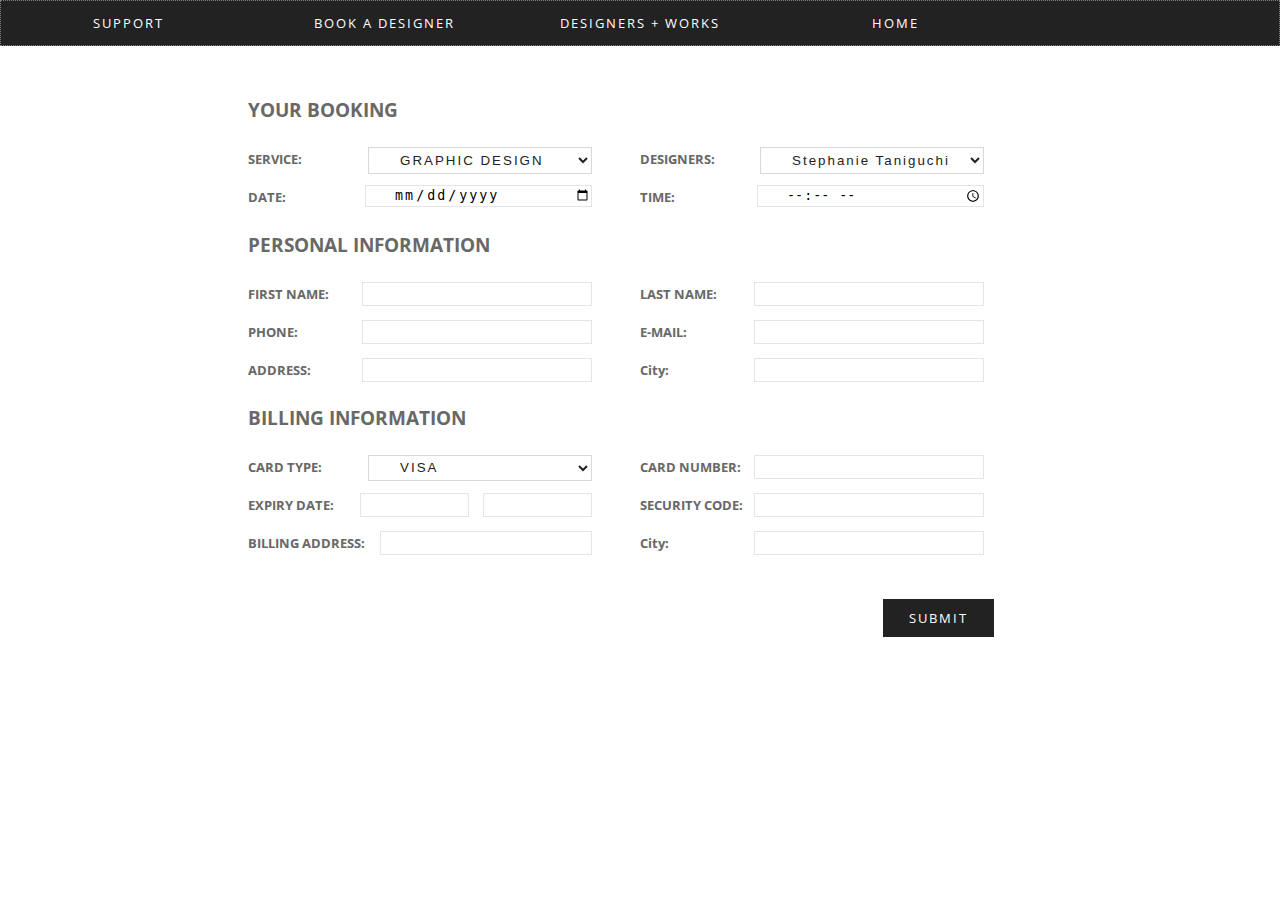
<file: Book.html>
<!DOCTYPE html>
<html>
  <head>
    <meta charset="utf-8">
    <link href='http://fonts.googleapis.com/css?family=Open+Sans:300italic,400italic,600italic,700italic,800italic,700,300,600,800,400' rel='stylesheet' type='text/css'>
    <title>Project 2</title>
    <link rel="stylesheet" href="css/grid.css">
    <link rel="stylesheet" href="css/main.css">
  </head>

  <body>

<div class = "mainContainer">
        <nav>
          <a href="support.html" class="button col-2of10"> SUPPORT </a>
          <a href="book.html" class="button col-2of10"> BOOK A DESIGNER </a>
          <a href="designers.html" class="button col-2of10"> DESIGNERS + WORKS </a>
          <a href="index.html" class="button col-2of10"> HOME </a>
        </nav>


        <section>
          <div class="col-10of10">
            <div class="info-form col-7of10">
              <h2>YOUR BOOKING</h2>
              <div class="formField col-5of10">
                <div class="input-wrapper">
                  <div id="choose-service" class="drop-down form-type-input">
                    <label for="form-subject" class="service-option">SERVICE:</label>
                    <select id="form-service" class="select-one">
                      <option value="Graphic Design">GRAPHIC DESIGN</option>
                      <option value="Web Design">WEB DESIGN</option>
                      <option value="Video">VIDEO</option>
                      <option value="Photography">PHOTOGRAPHY</option>
                   </select>
                  </div>
                </div>
              </div>

               <div class="formField col-5of10">
                <div class="input-wrapper">
                  <div id="choose-designer" class="drop-down form-type-input">
                    <label for="form-subject" class="designer-option">DESIGNERS:</label>
                    <select id="form-service" class="select-one">
                      <option value="stephanieTaniguchi">Stephanie Taniguchi</option>
                      <option value="yanLi">Yan Yao Li</option>
                      <option value="evaLi">Eva Li</option>
                      <option value="janiceNg">Janice Ng</option>
                   </select>
                  </div>
                </div>
              </div>

              <div class="formField col-5of10">
                <div class="input-wrapper">
                  <div id = "date" class="form-type-input">
                    <label for="form-subject">DATE:</label>
                    <input type="date" id="form-date">
                  </div>
                </div>
              </div>

               <div class="formField col-5of10">
                <div class="input-wrapper">
                  <div id = "time" class="form-type-input">
                    <label for="form-subject">TIME:</label>
                    <input type="time" id="form-time">
                  </div>
                </div>
              </div>

            </div>
          </div>
        </section>


<!-- .................................................... -->


        <section>
          <div class="col-10of10">
            <div class="info-form col-7of10">
              <h2>PERSONAL INFORMATION</h2>
              <div class="formField col-5of10">
                <div class="input-wrapper">
                  <div id = "firstname" class="form-type-input">
                    <label for="form-subject">FIRST NAME:</label>
                    <input type="text" id="form-first-name">
                  </div>
                </div>
              </div>

              <div class="formField col-5of10">
                <div class="input-wrapper">
                  <div id = "lastname" class="form-type-input">
                    <label for="form-subject">LAST NAME:</label>
                    <input type="text" id="form-last-name">
                  </div>
                </div>
              </div>

              <div class="formField col-5of10">
                <div class="input-wrapper">
                  <div id = "phone" class="form-type-input">
                    <label for="form-subject">PHONE:</label>
                    <input type="text" id="form-phone">
                  </div>
                </div>
              </div>

              <div class="formField col-5of10">
                <div class="input-wrapper">
                  <div id = "email" class="form-type-input">
                    <label for="form-subject">E-MAIL:</label>
                    <input type="email" id="form-email">
                  </div>
                </div>
              </div>

              <div class="formField col-5of10">
                <div class="input-wrapper">
                  <div id = "address" class="form-type-input">
                    <label for="form-subject">ADDRESS:</label>
                    <input type="text" id="form-address">
                  </div>
                </div>
              </div>

              <div class="formField col-5of10">
                <div class="input-wrapper">
                  <div id = "city" class="form-type-input">
                    <label for="form-subject">City:</label>
                    <input type="text" id="form-city">
                  </div>
                </div>
              </div>

            </div>
          </div>
        </section>

<!-- .................................................... -->

        <section>
          <div class="col-10of10">
            <div class="info-form col-7of10">
              <h2>BILLING INFORMATION</h2>
              <div class="formField col-5of10">
                <div class="input-wrapper">
                  <div id="choose-card" class="drop-down form-type-input">
                    <label for="form-subject" class="card-type">CARD TYPE:</label>
                    <select id="form-service" class="select-one">
                      <option value="visa">VISA</option>
                      <option value="masterCard">MASTERCARD</option>
                      <option value="americanExpress">AMERICAN EXPRESS</option>
                   </select>
                  </div>
                </div>
              </div>


              <div class="formField col-5of10">
                <div class="input-wrapper">
                  <div id = "cardNum" class="form-type-input">
                    <label for="form-subject">CARD NUMBER:</label>
                    <input type="text" id="form-number">
                  </div>
                </div>
              </div>

              <div class="formField col-5of10">
                <div class="input-wrapper">
                  <div id = "expiryDate" class="form-type-input">
                    <label for="form-subject">EXPIRY DATE:</label>
                    <input type="number" min="2015" max="2021" id="form-number" style="width:30%;">
                    <input type="number" min="1" max="12" id="form-number" style="width:30%; margin-right:1em">
                  </div>
                </div>
              </div>

                <div class="formField col-5of10">
                <div class="input-wrapper">
                  <div id = "cardNum" class="form-type-input">
                    <label for="form-subject">SECURITY CODE:</label>
                    <input type="text" id="form-number">
                  </div>
                </div>
              </div>

                <div class="formField col-5of10">
                <div class="input-wrapper">
                  <div id = "address" class="form-type-input">
                    <label for="form-subject">BILLING ADDRESS:</label>
                    <input type="text" style="width:60%;"id="form-address">
                  </div>
                </div>
              </div>

              <div class="formField col-5of10">
                <div class="input-wrapper">
                  <div id = "city" class="form-type-input">
                    <label for="form-subject">City:</label>
                    <input type="text" id="form-city">
                  </div>
                </div>
              </div>

               <div class="formField col-10of10">
               <a class="submit-button" href="#">SUBMIT</a>
              </div>

            </div>
          </div>
        </section>

        <!--      
        <section class="form"> 
          <div class="col-10of10">
          	<div id="choose-designer" class="drop-down form-type-input">
                <label for="form-subject">SERVICE:</label>
                  <select id="from-service" class="select-one">
                     <option value="Graphic Design">GRAPHIC DESIGN</option>
                     <option value="Web Design">WEB DESIGN</option>
                     <option value="Video">VIDEO</option>
                     <option value="Photography">PHOTOGRAPHY</option>
                  </select>
            </div>
          	<div class="input-wrapper">
          		<div id = "name" class="form-type-input">
          			<label for="form-subject">FIRST NAME:</label>
          			<input type="text" id="form-first-name">
          			<label for="form-subject">LAST NAME:</label>
          			<input type="text" id="form-last-name">
          		</div>
          	</div>
          	<div class="input-wrapper">
          		<div id = "contact" class="form-type-input">
          			<label for="form-subject">PHONE NUMBER:</label>
          			<input type="text" id="form-first-name">
          			<label for="form-subject">E-MAIL:</label>
          			<input type="text" id="form-last-name">
          		</div>
          	</div>


          </div>
         
          </section>
        -->
</div> <!--end main container -->
  </body>
</file>
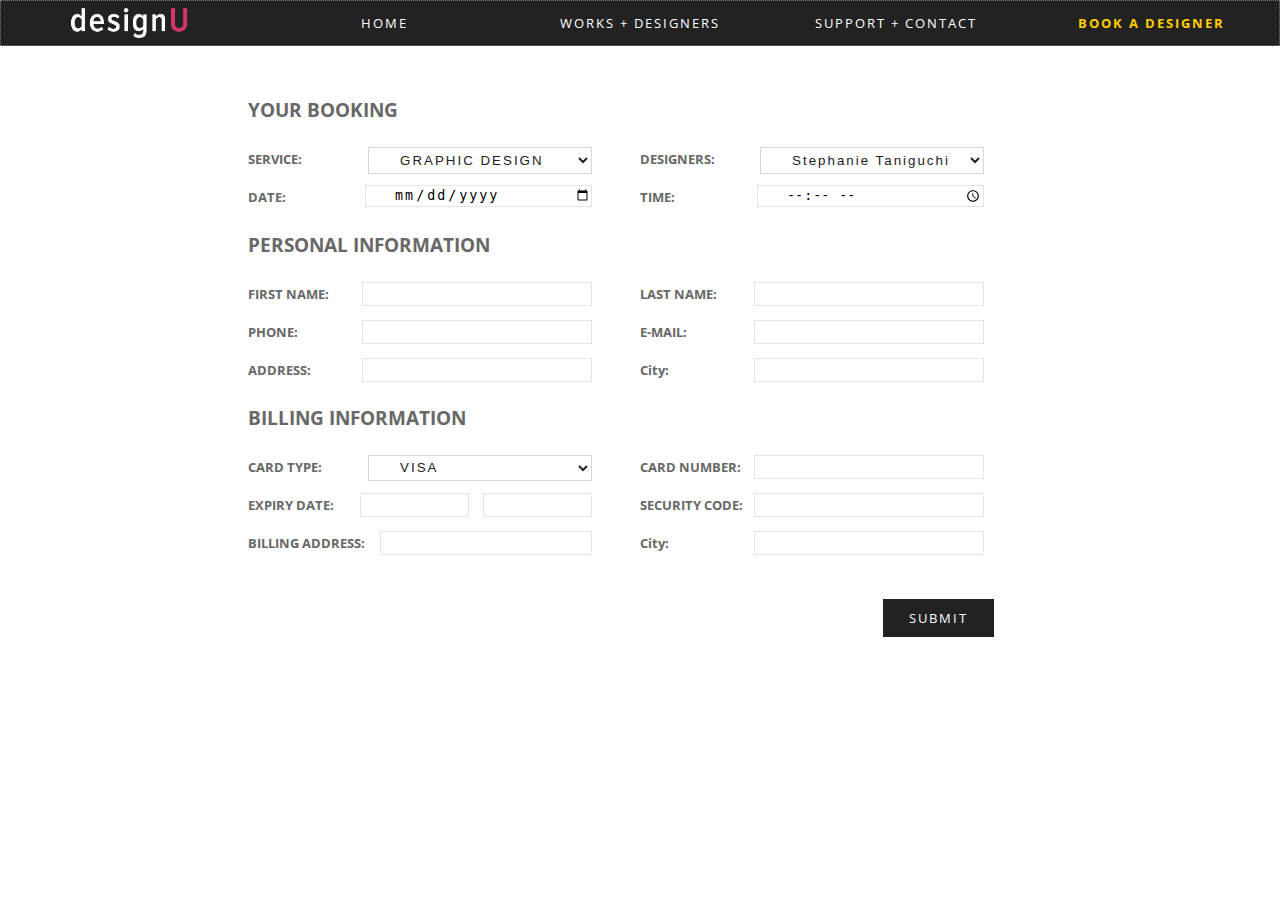
<file: book.html>
<!DOCTYPE html>
<html>
  <head>
    <meta charset="utf-8">
    <meta name="viewport" content="width=device-width, initial-scale=1">
    <link href='http://fonts.googleapis.com/css?family=Open+Sans:300italic,400italic,600italic,700italic,800italic,700,300,600,800,400' rel='stylesheet' type='text/css'>
    <title> BOOK A DESIGNER </title>
    <link rel="stylesheet" href="css/grid.css">
    <link rel="stylesheet" href="css/main.css">
  </head>

  <body>

<div class = "mainContainer">
                 
         <!-- DESKTOP NAVIGATION -->
         <nav class="grid desktop">

            <!--navigation logo -->
            <div class="col-2of10 logo">
              <a href="index.html">
                <img src="img/logo2.png" class="col-10of10" alt="a logo that reads design u">
              </a>
            </div>

            <!--navigation links -->
            <a href="index.html" class="button col-2of10"> 
              HOME 
            </a>
            <a href="designers.html" class="button col-2of10"> 
              WORKS + DESIGNERS 
            </a>
            <a href="support.html" class="button col-2of10"> 
              SUPPORT + CONTACT 
            </a>
            <a href="chooseDesigner.html" class="button col-2of10" id="callToAction"> 
              BOOK A DESIGNER 
            </a>
        </nav>

        <!-- MOBILE NAVIGATION -->
        <nav class="grid col-10of10 mobile">

            <!--navigation logo -->
            <div class="col-2of10">
              <a href="index.html">
                <img src="img/logo2.png" class="col-10of10" alt="a logo that reads design u">
              </a>
            </div>

            <!--navigation links -->
            <div class="col-2of10 menuButton">
              <a href="#" class="menu-toggle menuButton">
                <h2> M E N U </h2>
              </a>
            </div>

        </nav> <!--end mobile navigation -->

        <!--sub navigation links -->
        <section class="grid subMenu itsHidden">
           <div class="col-10of10">
              <a href="index.html" class="button col-10of10"> 
                HOME 
              </a>
              <a href="designers.html" class="button col-10of10"> 
                WORKS + DESIGNERS 
              </a>
              <a href="support.html" class="button col-10of10"> 
                SUPPORT + CONTACT 
              </a>
              <a href="chooseDesigner.html" class="button col-10of10" id="callToAction"> 
                BOOK A DESIGNER 
              </a>
              <a href="#" class="button col-10of10 menu-toggle"> ^ </a>
            </div>
        </section>


<!-- .................................................... -->


        <section>
          <div class="col-10of10">
            <div class="info-form col-7of10">
              <h2>YOUR BOOKING</h2>
              <div class="formField col-5of10">
                <div class="input-wrapper">
                  <div id="choose-service" class="drop-down form-type-input">
                    <label for="form-subject" class="service-option">SERVICE:</label>
                    <select id="form-service" class="select-one">
                      <option value="Graphic Design">GRAPHIC DESIGN</option>
                      <option value="Web Design">WEB DESIGN</option>
                      <option value="Video">VIDEO</option>
                      <option value="Photography">PHOTOGRAPHY</option>
                   </select>
                  </div>
                </div>
              </div>

               <div class="formField col-5of10">
                <div class="input-wrapper">
                  <div id="choose-designer" class="drop-down form-type-input">
                    <label for="form-subject" class="designer-option">DESIGNERS:</label>
                    <select id="form-service" class="select-one">
                      <option value="stephanieTaniguchi">Stephanie Taniguchi</option>
                      <option value="yanLi">Yan Yao Li</option>
                      <option value="evaLi">Eva Li</option>
                      <option value="janiceNg">Janice Ng</option>
                   </select>
                  </div>
                </div>
              </div>

              <div class="formField col-5of10">
                <div class="input-wrapper">
                  <div id = "date" class="form-type-input">
                    <label for="form-subject">DATE:</label>
                    <input type="date" id="form-date">
                  </div>
                </div>
              </div>

               <div class="formField col-5of10">
                <div class="input-wrapper">
                  <div id = "time" class="form-type-input">
                    <label for="form-subject">TIME:</label>
                    <input type="time" id="form-time">
                  </div>
                </div>
              </div>

            </div>
          </div>
        </section>


<!-- .................................................... -->


        <section>
          <div class="col-10of10">
            <div class="info-form col-7of10">
              <h2>PERSONAL INFORMATION</h2>
              <div class="formField col-5of10">
                <div class="input-wrapper">
                  <div id = "firstname" class="form-type-input">
                    <label for="form-subject">FIRST NAME:</label>
                    <input type="text" id="form-first-name">
                  </div>
                </div>
              </div>

              <div class="formField col-5of10">
                <div class="input-wrapper">
                  <div id = "lastname" class="form-type-input">
                    <label for="form-subject">LAST NAME:</label>
                    <input type="text" id="form-last-name">
                  </div>
                </div>
              </div>

              <div class="formField col-5of10">
                <div class="input-wrapper">
                  <div id = "phone" class="form-type-input">
                    <label for="form-subject">PHONE:</label>
                    <input type="text" id="form-phone">
                  </div>
                </div>
              </div>

              <div class="formField col-5of10">
                <div class="input-wrapper">
                  <div id = "email" class="form-type-input">
                    <label for="form-subject">E-MAIL:</label>
                    <input type="email" id="form-email">
                  </div>
                </div>
              </div>

              <div class="formField col-5of10">
                <div class="input-wrapper">
                  <div id = "address" class="form-type-input">
                    <label for="form-subject">ADDRESS:</label>
                    <input type="text" id="form-address">
                  </div>
                </div>
              </div>

              <div class="formField col-5of10">
                <div class="input-wrapper">
                  <div id = "city" class="form-type-input">
                    <label for="form-subject">City:</label>
                    <input type="text" id="form-city">
                  </div>
                </div>
              </div>

            </div>
          </div>
        </section>

<!-- .................................................... -->

        <section>
          <div class="col-10of10">
            <div class="info-form col-7of10">
              <h2>BILLING INFORMATION</h2>
              <div class="formField col-5of10">
                <div class="input-wrapper">
                  <div id="choose-card" class="drop-down form-type-input">
                    <label for="form-subject" class="card-type">CARD TYPE:</label>
                    <select id="form-service" class="select-one">
                      <option value="visa">VISA</option>
                      <option value="masterCard">MASTERCARD</option>
                      <option value="americanExpress">AMERICAN EXPRESS</option>
                   </select>
                  </div>
                </div>
              </div>


              <div class="formField col-5of10">
                <div class="input-wrapper">
                  <div id = "cardNum" class="form-type-input">
                    <label for="form-subject">CARD NUMBER:</label>
                    <input type="text" id="form-number">
                  </div>
                </div>
              </div>

              <div class="formField col-5of10">
                <div class="input-wrapper">
                  <div id = "expiryDate" class="form-type-input">
                    <label for="form-subject">EXPIRY DATE:</label>
                    <input type="number" min="2015" max="2021" id="form-number" style="width:30%;">
                    <input type="number" min="1" max="12" id="form-number" style="width:30%; margin-right:1em">
                  </div>
                </div>
              </div>

                <div class="formField col-5of10">
                <div class="input-wrapper">
                  <div id = "cardNum" class="form-type-input">
                    <label for="form-subject">SECURITY CODE:</label>
                    <input type="text" id="form-number">
                  </div>
                </div>
              </div>

                <div class="formField col-5of10">
                <div class="input-wrapper">
                  <div id = "address" class="form-type-input">
                    <label for="form-subject">BILLING ADDRESS:</label>
                    <input type="text" style="width:60%;"id="form-address">
                  </div>
                </div>
              </div>

              <div class="formField col-5of10">
                <div class="input-wrapper">
                  <div id = "city" class="form-type-input">
                    <label for="form-subject">City:</label>
                    <input type="text" id="form-city">
                  </div>
                </div>
              </div>

               <div class="formField col-10of10">
               <a class="submit-button" href="#">SUBMIT</a>
              </div>

            </div>
          </div>
        </section>

        <!--      
        <section class="form"> 
          <div class="col-10of10">
          	<div id="choose-designer" class="drop-down form-type-input">
                <label for="form-subject">SERVICE:</label>
                  <select id="from-service" class="select-one">
                     <option value="Graphic Design">GRAPHIC DESIGN</option>
                     <option value="Web Design">WEB DESIGN</option>
                     <option value="Video">VIDEO</option>
                     <option value="Photography">PHOTOGRAPHY</option>
                  </select>
            </div>
          	<div class="input-wrapper">
          		<div id = "name" class="form-type-input">
          			<label for="form-subject">FIRST NAME:</label>
          			<input type="text" id="form-first-name">
          			<label for="form-subject">LAST NAME:</label>
          			<input type="text" id="form-last-name">
          		</div>
          	</div>
          	<div class="input-wrapper">
          		<div id = "contact" class="form-type-input">
          			<label for="form-subject">PHONE NUMBER:</label>
          			<input type="text" id="form-first-name">
          			<label for="form-subject">E-MAIL:</label>
          			<input type="text" id="form-last-name">
          		</div>
          	</div>


          </div>
         
          </section>
        -->
</div> <!--end main container -->
  </body>
</file>
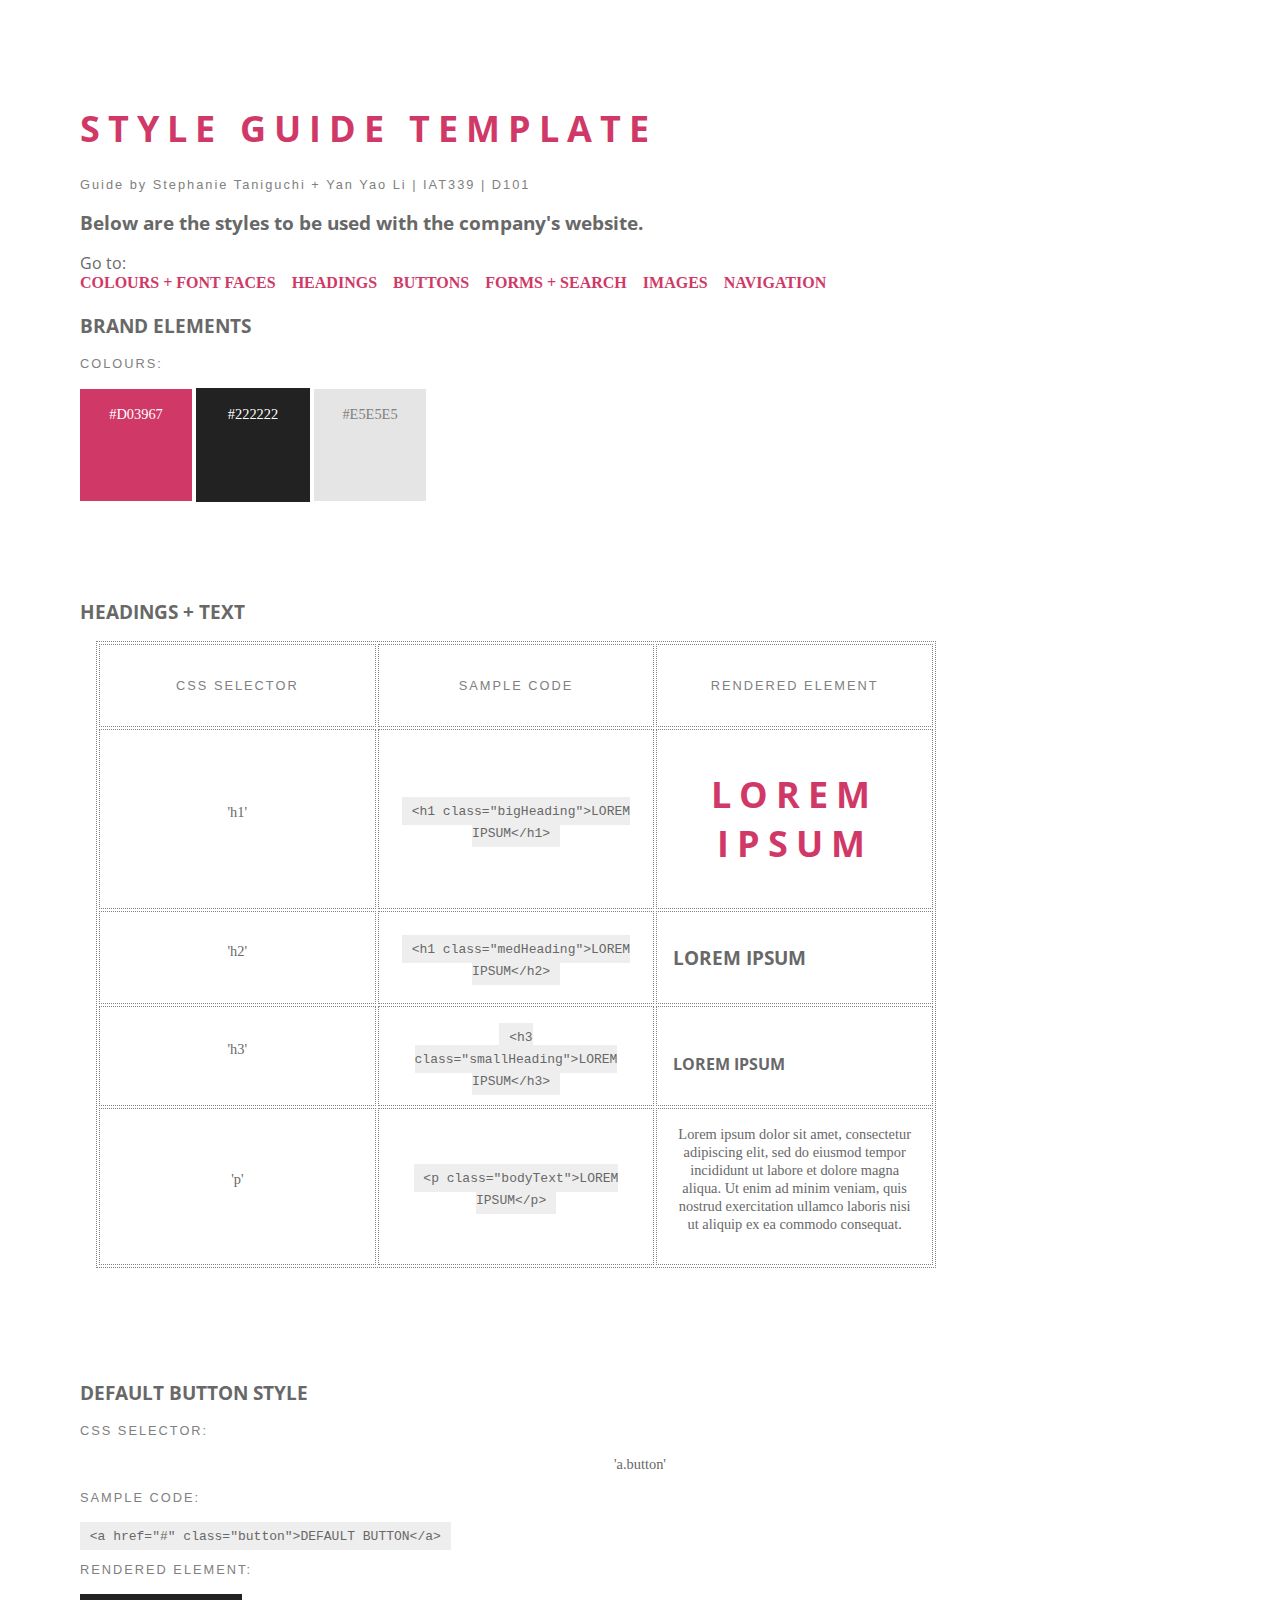
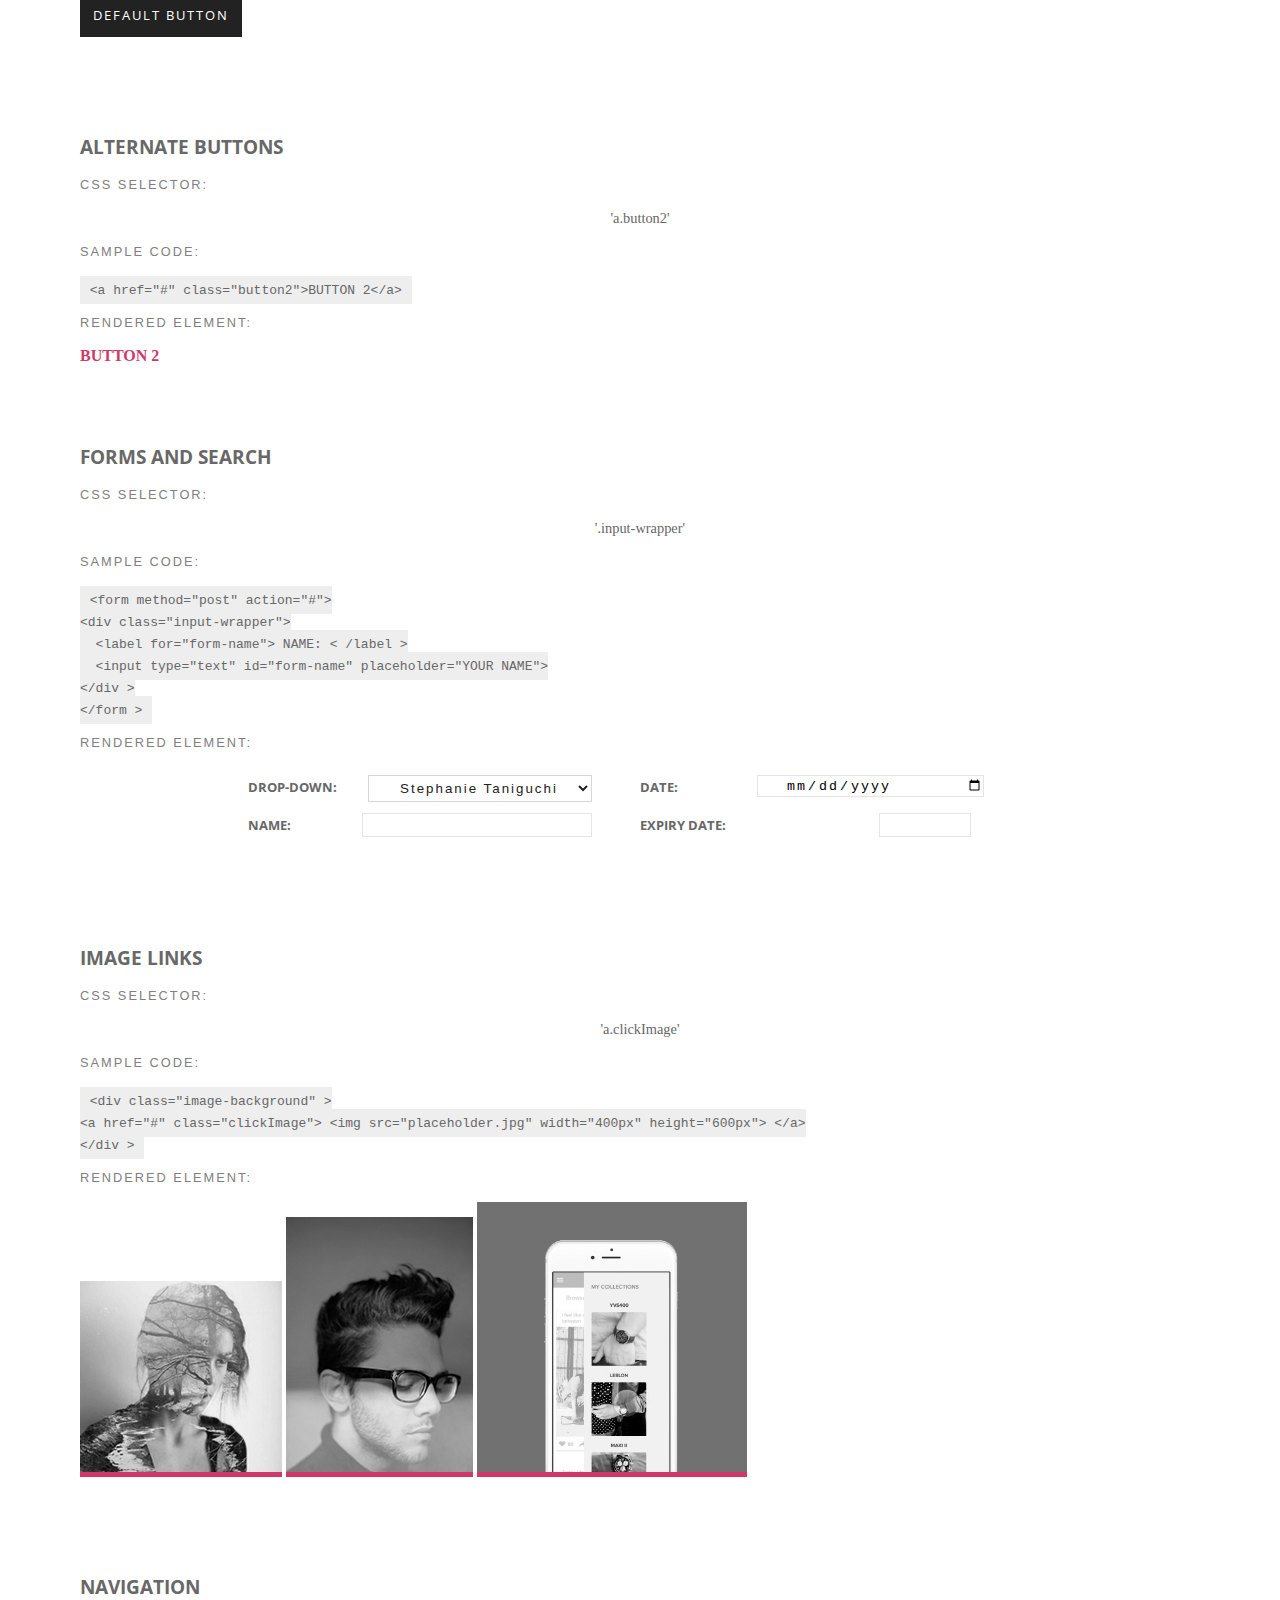
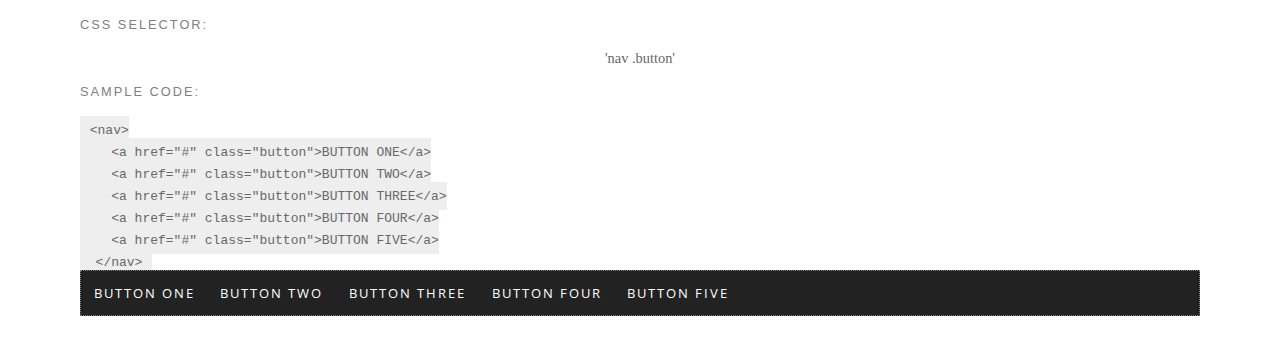
<file: guide.html>
<!DOCTYPE html>
<html>
  <head>
    <meta charset="utf-8">
    <meta name="viewport" content="width=device-width, initial-scale=1">
    <link href='http://fonts.googleapis.com/css?family=Open+Sans:300italic,400italic,600italic,700italic,800italic,700,300,600,800,400' rel='stylesheet' type='text/css'>
    <title>designU style guide </title>
    <link rel="stylesheet" href="css/grid.css">
    <link rel="stylesheet" href="css/main.css">
  </head>

  <body>

    <section class="grid col-10of10">
      <h1>STYLE GUIDE TEMPLATE</h1>
      <h4>Guide by Stephanie Taniguchi + Yan Yao Li | IAT339 | D101</h4>
      <h2>Below are the styles to be used with the company's website.</h2>
      

    <!--navigation -->
      Go to: <br>
      <a href="#Colours" class="button2">COLOURS + FONT FACES</a>
      <a href="#fonts" class="button2">HEADINGS</a>
      <a href="#buttons" class="button2">BUTTONS</a>
      <a href="#forms" class="button2">FORMS + SEARCH</a>
      <a href="#images" class="button2">IMAGES</a>
      <a href="#navigation" class="button2">NAVIGATION</a>

      <br>

    <!-- Colors -->
      <h2> BRAND ELEMENTS </h2>
      <h4> COLOURS: </h4>
      <div class="coloredBox colour1">
        <p> #D03967 </p>
      </div>
      <div class="coloredBox colour2">
        <p> #222222 </p>
      </div>
      <div class="coloredBox colour3">
        <p> #E5E5E5 </p>
      </div>
       
    </section>
    
    <!-- Fonts + Headings -->
     <section id="fonts">
      <h2> HEADINGS + TEXT </h2>
      <table>
        <!-- TABLE TITLES -->
        <tr>
          <td>
            <h4> CSS SELECTOR </h4>
          </td>
           <td>
            <h4> SAMPLE CODE </h4>
          </td>
           <td>
            <h4> RENDERED ELEMENT </h4>
          </td>
        </tr>

        <!-- H1 styles -->
        <tr>
          <td>
            <p>'h1'</p>
          </td>
          <td>
            <code>&lt;h1 class="bigHeading"&gt;LOREM IPSUM&lt;/h1&gt;</code>
          </td>
          <td>
             <h1 class="bigHeading"> LOREM IPSUM </h1>
          </td>
        </tr>

        <!-- H2 styles -->
        <tr>
          <td>
            <p>'h2'</p>
          </td>
          <td>
            <code>&lt;h1 class="medHeading"&gt;LOREM IPSUM&lt;/h2&gt;</code>
          </td>
          <td>
             <h2 class="medHeading"> LOREM IPSUM </h2>
          </td>
        </tr>

        <!-- H3 styles -->
        <tr>
          <td>
            <p>'h3'</p>
          </td>
          <td>
            <code>&lt;h3 class="smallHeading"&gt;LOREM IPSUM&lt;/h3&gt;</code>
          </td>
          <td>
             <h3 class="smallHeading"> LOREM IPSUM </h3>
          </td>
        </tr>

         <!-- P styles -->
        <tr>
          <td>
            <p>'p'</p>
          </td>
          <td>
            <code>&lt;p class="bodyText"&gt;LOREM IPSUM&lt;/p&gt;</code>
          </td>
          <td>
             <p class="bodyText"> Lorem ipsum dolor sit amet, consectetur adipiscing elit, sed do eiusmod tempor incididunt ut labore et dolore magna aliqua. Ut enim ad minim veniam, quis nostrud exercitation ullamco laboris nisi ut aliquip ex ea commodo consequat. </p>
          </td>
        </tr>

      </table>

    </section>

    <!-- Buttons -->
    <section id="buttons">
      <h2>DEFAULT BUTTON STYLE</h2>
      <h4>CSS SELECTOR:</h4>
      <p>'a.button'</p>
      <h4>SAMPLE CODE:</h4>
      <code>&lt;a href="#" class="button"&gt;DEFAULT BUTTON&lt;/a&gt;</code>
      <h4>RENDERED ELEMENT:</h4>
      <a class="button" href="#">DEFAULT BUTTON</a>
    </section>

    <!-- Buttons -->
    <section id="altButton">
      <h2>ALTERNATE BUTTONS</h2>
      <h4>CSS SELECTOR:</h4>
      <p>'a.button2'</p>
      <h4>SAMPLE CODE:</h4>
      <code>&lt;a href="#" class="button2"&gt;BUTTON 2&lt;/a&gt;</code>
      <h4>RENDERED ELEMENT:</h4>
      <a class="button2" href="#">BUTTON 2</a>
    </section>

     <!-- Forms -->
    <section id="forms" class="grid">
      <h2>FORMS AND SEARCH</h2>    
        <h4>CSS SELECTOR:</h4>
        <p>'.input-wrapper'</p>
        <h4>SAMPLE CODE:</h4>
        <code>
          &lt;form method="post" action="#"&gt; <br>
          &lt;div class="input-wrapper"&gt; <br>
          &nbsp; &lt;label for="form-name"&gt; NAME: &lt; /label &gt; <br> 
          &nbsp; &lt;input type="text" id="form-name" placeholder="YOUR NAME"&gt; <br>
          &lt;/div &gt;<br>
          &lt;/form &gt;
        </code>

        <h4>RENDERED ELEMENT:</h4>

          <div class="col-10of10">
            <div class="info-form col-7of10">
              

               <div class="formField col-5of10">
                <div class="input-wrapper">
                  <div id="choose-designer" class="drop-down form-type-input">
                    <label for="form-subject" class="designer-option">DROP-DOWN:</label>
                    <select id="form-service" class="select-one">
                      <option value="stephanieTaniguchi">Stephanie Taniguchi</option>
                      <option value="yanLi">Yan Yao Li</option>
                      <option value="evaLi">Eva Li</option>
                      <option value="janiceNg">Janice Ng</option>
                   </select>
                  </div>
                </div>
              </div>

              <div class="formField col-5of10">
                <div class="input-wrapper">
                  <div id = "date" class="form-type-input">
                    <label for="form-subject">DATE:</label>
                    <input type="date" id="form-date">
                  </div>
                </div>
              </div>

              <div class="formField col-5of10">
                <div class="input-wrapper">
                  <div id = "firstname" class="form-type-input">
                    <label for="form-subject">NAME:</label>
                    <input type="text" id="form-first-name">
                  </div>
                </div>
              </div>

               <div class="formField col-5of10">
                <div class="input-wrapper">
                  <div id = "expiryDate" class="form-type-input">
                    <label for="form-subject">EXPIRY DATE:</label>
                    <input type="number" min="1" max="12" id="form-number" style="width:25%; margin-right:1em">
                  </div>
                </div>
              </div>

            </div>
          </div>
    </section>

    <!-- images -->
    <section id="images">
      <h2>IMAGE LINKS</h2>
      <h4>CSS SELECTOR:</h4>
      <p>'a.clickImage'</p>
      <h4>SAMPLE CODE:</h4>
      <code>
        &lt;div class="image-background" &gt; <br>
        &lt;a href="#" class="clickImage"&gt; &lt;img src="placeholder.jpg" width="400px" height="600px"&gt;  &lt;/a&gt; <br>
        &lt;/div &gt;
      </code>
      <h4>RENDERED ELEMENT:</h4>
      <div class="image-background">
        <a class="clickImage" href="#">
          <img src="img/1.jpg" ></a>
      </div>
      <div class="image-background">
        <a class="clickImage" href="#">
          <img src="img/2.jpg" ></a>
      </div>
      <div class="image-background">
        <a class="clickImage" href="#">
          <img src="img/projects/id1.jpg" ></a>
      </div>
    </section>

    <!-- Navigation -->
    <section id="navigation" class="grid">
      <h2>NAVIGATION</h2>
      <h4>CSS SELECTOR:</h4>
      <p>'nav .button'</p>
      <h4>SAMPLE CODE:</h4>
      <code>&lt;nav&gt;<br>
        &nbsp; &nbsp; &lt;a href="#" class="button"&gt;BUTTON ONE&lt;/a&gt; <br>
        &nbsp; &nbsp; &lt;a href="#" class="button"&gt;BUTTON TWO&lt;/a&gt; <br>
        &nbsp; &nbsp; &lt;a href="#" class="button"&gt;BUTTON THREE&lt;/a&gt; <br>
        &nbsp; &nbsp; &lt;a href="#" class="button"&gt;BUTTON FOUR&lt;/a&gt; <br>
        &nbsp; &nbsp; &lt;a href="#" class="button"&gt;BUTTON FIVE&lt;/a&gt; <br>
        &nbsp; &lt;/nav&gt;</code>
        <nav class="grid" style="position:relative!important;">
          <a href="#" class="button"> BUTTON ONE </a>
          <a href="#" class="button"> BUTTON TWO </a>
          <a href="#" class="button"> BUTTON THREE</a>
          <a href="#" class="button"> BUTTON FOUR</a>
          <a href="#" class="button"> BUTTON FIVE</a>
        </nav>
    </section>
    <br>

  </body>
</html>
</file>
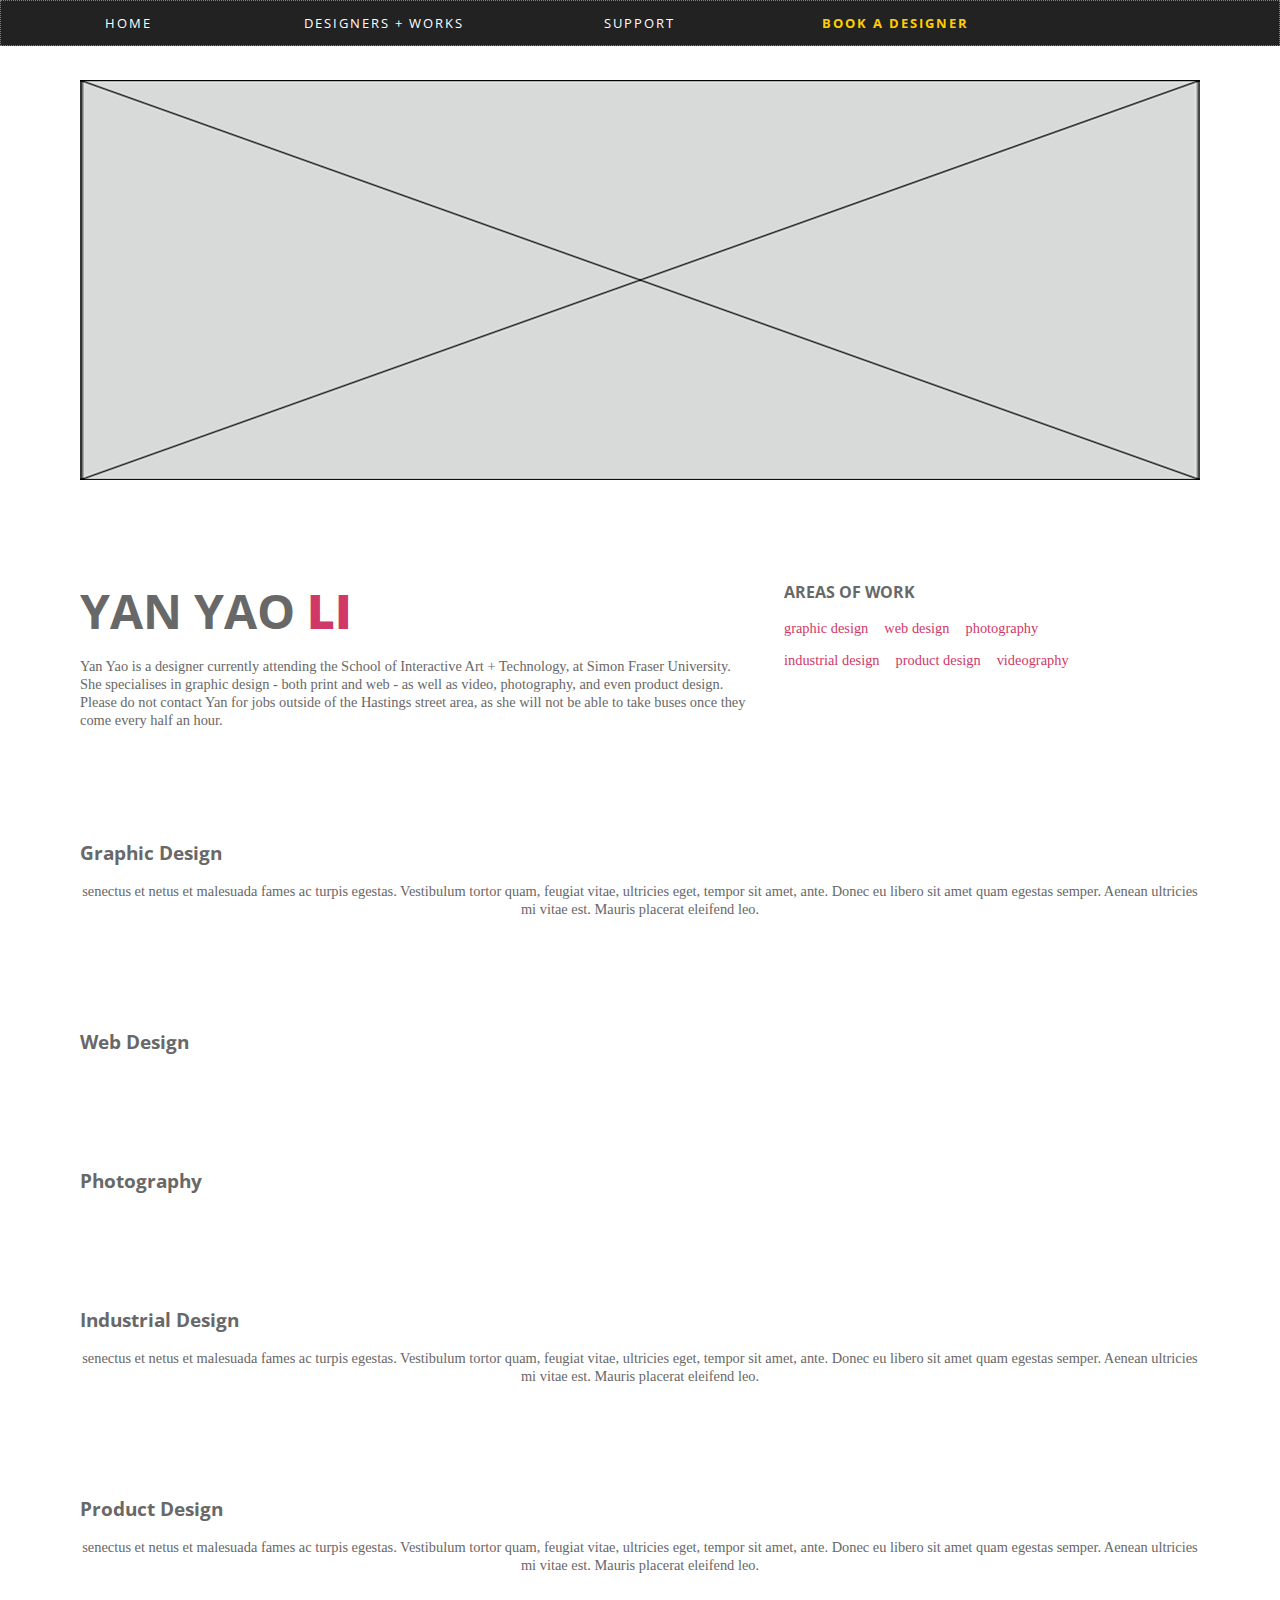
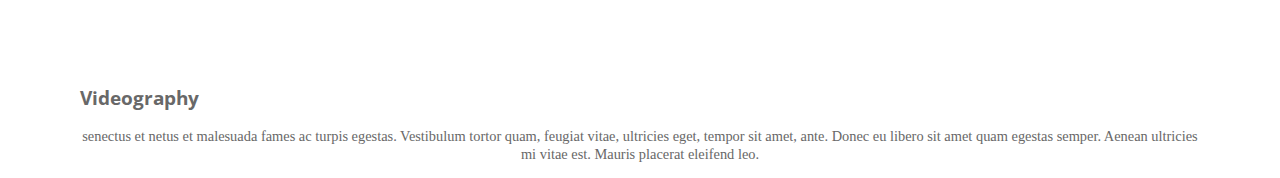
<file: profile1.html>
<!DOCTYPE html>
<html>
  <head>
    <meta charset="utf-8">
    <link href='http://fonts.googleapis.com/css?family=Open+Sans:300italic,400italic,600italic,700italic,800italic,700,300,600,800,400' rel='stylesheet' type='text/css'>
    <title> Project 2</title>
    <link rel="stylesheet" href="css/grid.css">
    <link rel="stylesheet" href="css/main.css">
  </head>
  <body>
    <div class = "mainContainer">
        <nav>
          <a href="index.html" class="button col-2of10"> HOME </a>
           <a href="designers.html" class="button col-2of10"> DESIGNERS + WORKS </a>
          <a href="support.html" class="button col-2of10"> SUPPORT </a>
          <a href="book.html" class="button col-2of10" id="callToAction"> BOOK A DESIGNER </a>
        </nav>

        <section class="grid">
          <div class="fullImage">
            <img width="1000px" height="400px" src="img/placeholder.png">
          </div>
        </section>

        <section class="grid">
          <div class="col-6of10 personalInfo">
            <h2> YAN YAO <strong> LI </strong> </h2>
<!--             <h2> LI </h2> -->
            <p> Yan Yao is a designer currently attending the School of Interactive Art + Technology, at Simon Fraser University. She specialises in graphic design - both print and web - as well as video, photography, and even product design. Please do not contact Yan for jobs outside of the Hastings street area, as she will not be able to take buses once they come every half an hour. </p>
          </div>
          <div class="col-3of10">
            <div class="col-10of10 areasOfWork">
              <h3> AREAS OF WORK</h3>

            </div>
            
              <div class="col-10of10">  
                <a href="#graphicDesign" class="button2">
                  <div class="col-10of10">
                    <p> graphic design </p>
                  </div>
                </a>
                <a href="#webDesign" class="button2">
                  <div class="col-10of10">
                    <p> web design </p>
                  </div>
                </a>
                <a href="#photography" class="button2">
                  <div class="col-10of10">
                    <p> photography </p>
                  </div>
                </a>
               <a href="#industrialDesign" class="button2">
                  <div class="col-10of10">
                    <p> industrial design </p>
                  </div>
                </a>
                <a href="#productDesign" class="button2">
                  <div class="col-10of10">
                    <p> product design </p>
                  </div>
                </a>
                <a href="#videography" class="button2">
                  <div class="col-10of10">
                    <p> videography </p>
                  </div>
                </a>
              </div>
        </div>

        </section>

        <section class="grid" id="graphicDesign">
          <h2> Graphic Design </h2>
          <p> senectus et netus et malesuada fames ac turpis egestas. Vestibulum tortor quam, feugiat vitae, ultricies eget, tempor sit amet, ante. Donec eu libero sit amet quam egestas semper. Aenean ultricies mi vitae est. Mauris placerat eleifend leo. </p>
        </section>


        <section class="grid" id="webDesign">
          <h2> Web Design </h2>
        </section>


        <section class="grid" id="photography">
          <h2> Photography</h2>
        </section>

        <section class="grid" id="industrialDesign">
          <h2> Industrial Design </h2>
          <p> senectus et netus et malesuada fames ac turpis egestas. Vestibulum tortor quam, feugiat vitae, ultricies eget, tempor sit amet, ante. Donec eu libero sit amet quam egestas semper. Aenean ultricies mi vitae est. Mauris placerat eleifend leo. </p>
        </section>


        <section class="grid" id="productDesign">
          <h2> Product Design </h2>
          <p>
          senectus et netus et malesuada fames ac turpis egestas. Vestibulum tortor quam, feugiat vitae, ultricies eget, tempor sit amet, ante. Donec eu libero sit amet quam egestas semper. Aenean ultricies mi vitae est. Mauris placerat eleifend leo. </p>
        </section>


        <section class="grid" id="videography">
          <h2> Videography</h2>
          <p>
          senectus et netus et malesuada fames ac turpis egestas. Vestibulum tortor quam, feugiat vitae, ultricies eget, tempor sit amet, ante. Donec eu libero sit amet quam egestas semper. Aenean ultricies mi vitae est. Mauris placerat eleifend leo.
        </p>
        </section>

    </div> <!--end main container -->

  
  </body>
</html>
</file>
<file: css/grid.css>
/* grid style sheet */
/* aim to make a separate grid css so you can use across pages and sites */

*, *::after, *::before; {
	-webkit-box-sizing: border-box;
	-moz-box-sizing: border-box;
	box-sizing: border-box;
}

/*tells CSS file that any classes that start with this will have these properties*/
[class^='col-'] {
	float: left;
	padding: 0;
	text-align: center;
}

/*desktop*/

.col-10of10 {
	width:100%;

}
.col-8of10 {
	width:80%;
}

.col-7of10 {
	width: 70%;
}

.col-6of10 {
	width: 60%;
}

.col-5of10 {
	width:50%;
}

.col-4of10 {
	width:40%;
	float:left;
}

.col-3of10{
	float:left;
	position: relative;
	width:33.333%;
	text-align:center;
}

.col-2of10 {
	width: 20%;
	float: left;
	margin:none;
	 box-sizing: border-box;
}

.col-1of10 {
	width: 10%;
	float: left;
}

.mobile {
	display:none;
}

/* tv screen */
@media (min-width: 120em) {
	
	.fullImage {
		display:none;
	}

	nav {
		font-size:200% !important;
	}
}



/* tablet screen */

@media (min-width: 30em) and (max-width:50em) {
	.mainContainer {
		padding:0.5em;
	}

	.col-5of10{
		width:100%;
	}
	.col-3of10{
		width:100%;
	}
	.col-2of10 {
		width:50%;
	}

	.col-6of10 {
		width:100%;
	}
	nav .col-2of10 {
		width:25%;
	}

	.logo {
		display:none;
	}
	section {
		padding:0em 1em 0em 1em!important;
		margin:0!important;
	}

	.first {
		margin-top:4em !important;
	}

	.projectContainer .col-8of10 {
		width:50%;
	}

	.projectContainer .col-7of10 {
		width: 50%;
	}

	.projectContainer .col-6of10 {
		width: 50%;
	}

	.projectContainer .col-5of10 {
		width:50%;
	}

	.projectContainer .col-4of10 {
		width:50%;
		float:left;
	}

	.projectContainer .col-3of10{
		float:left;
		position: relative;
		width:50%;
		text-align:center;
	}

	.projectContainer .col-2of10 {
		width: 50%;
		float: left;
		margin:none;
		 box-sizing: border-box;
	}

	.projectContainer .col-1of10 {
		width: 50%;
		float: left;
	}




}


/* mobile screen */

@media (max-width: 30em) {
	.col-2of10{
		width:100%;
		text-align: center;
		/*padding: 1em 1em;*/
	}

	.col-3of10{
		width:100%;
	}

	.col-5of10 {
		width:100%;
	}
	.col-4of10{
		width:100%;
	}
	.col-1of10{
		width:50%;
	}

	.col-7of10 {
		width:100%;
	}

	.col-6of10{
		width:100%;
	}

	.col-1of10 {
		width:100%;
	}
	.serviceType {
		padding: 1em 1em 1em;
	}
	section {
		padding:2em 1em 1em 1em!important;
		margin:0!important;

	}
	nav .button {
		border:none;
		padding: 0.25em 0em 0.25em 0em !important;
	}
	a.submit-button{
		margin:1em 3em 1em 0em !important;
		font-size: 50% !important;
		float:right !important;
	}

	.designer-intro p{
		padding-right:1em !important;
	}

	.logo {
		display:none;
	}

	.mobile {
		display:inline-block;
	}
	.desktop {
		display:none;
	}

	nav .col-2of10 {
		width:50%;
	}

	.first {
		margin-top:2em !important;
	}

	.subMenu{
		position:fixed;
		top:0;
	}
}




.grid:after{
	content:"";
	display: block;
	clear:both; /*make sure nothing remains on left or right */
}
</file>
<file: css/main.css>
/* --------- GENERAL STYLES ----------- */

body {
  font-family: 'Open Sans', sans-serif;
  margin: 0em;
  padding: 0em;
  color: #686868;
}

section {
  margin: 0em 0;
  padding: 5em 5em 0em 5em;
}


h1 {
  font-weight:700;
  font-size:36px;
  letter-spacing:8px;
}

h2 {
  font-weight:700;
  font-size:120%;
  text-align:left;
}

h3{
  font-weight:700;
  font-size:100%;
  text-align: left;
}

/*just for the guide, this font won't be used in actual site*/
h4 {
  font-family: sans-serif;
  color: grey;
  font-weight:300;
  font-size:0.8em;
  letter-spacing:2px;
}

p { 
  font-family: 'Karla';
  text-align: left;
  line-height: 1.25;
}

section h1 {
  color: #D03967;
}

section h3 {
  margin-bottom: 0;
}
section p {
  margin-top: 0;
  font-weight:400;
  font-size:0.9em;

}
section code {
  background-color: #EEE;
  padding: 0.5em 0.75em;
}


table {
  width: 75%;
  margin: 1em 1em;
}

table, td, th {
    border: 1px dotted grey;
    text-align: center;
}

td {
  min-width: 1em;
  max-width: 6em;
  padding: 1em;
}

/* --------- NAV STYLES ----------- */

nav {
  width:100%;
  padding: 0em 0em;
  position: fixed;
  background-color: #222222;
  border: 1px dotted grey;
  letter-spacing: 2;
  clear: both;
  z-index: 20;
  top: 0 !important;
   box-sizing: border-box;

}

nav .button {
  margin: 0em 2em 0em 2em;
  float: left;
  text-align: center;
  right:0;
}

nav img {

  display: inline-block;
  vertical-align: middle;
}

.navOption {
  right:0;
}

#callToAction  {
  color: #FFCC00;
  font-weight: bolder;
}

.mobile .logo {
  left:0;
}

.moble .button {
  right:0;
}

.mobile img {
  margin-top: 1em;
}
/*.first p {
  text-align:left !important;
}*/

/*.imageTextOverlay {
  position:relative;
  height:530px;
  display: table;
}*/

/*.overlayContent {
    vertical-align:middle;
    display: table-cell;
    margin: 0 auto;
    position: absolute;
    top: 0;
    left: 0;
    z-index:1;
}
*/

/*---- footers ----- */

footer{
  background-color:black;
  padding-bottom:10em;
  padding-top:4em;
  margin-top:4em;
}

.homeFooter p{
  font-family: 'Open Sans', sans-serif;
  font-weight:300;
  font-size:0.6em;
  color: #FFFFFF;
  text-align: center;
}

.homeFooter{
  display:inline-block;
}

.homeFooter img{
  padding:0.2em;
}

/* --------- ALL PAGE STYLES ------------*/

.mainContainer {
  margin: 0 !important;
  padding: 0 !important;
}

.title p{
  text-align:left;
}

/* ----- LINKS ----*/

a.button {
  display: inline-block;
  margin:0px 0px 0px 0px;
  padding: 1.0em;
  color: #FFFFFF;
  background-color: #222222;
  text-decoration: none;
  font-size: 80%;
  letter-spacing: 2px;
  -webkit-transition: background-color 0.5s ease-out;
  transition: background-color 0.5s ease-out;
}


a.button:hover, a.button:focus, a.submit-button:hover, a.submit-button:focus, a.menuButton:hover, a.menuButton:focus {
  background-color: #D03967;
  color: white !important;
}

a.submit-button{
  display: inline-block;
  float:right;
  padding:0.8em 2em 0.8em 2em;
  margin:3em 3em 3em 3em;
  color: #FFFFFF;
  background-color: #222222;
  text-decoration: none;
  font-size: 80%;
  letter-spacing: 2px;
  -webkit-transition: background-color 0.5s ease-out;
  transition: background-color 0.5s ease-out;
}

a.button2 {
  border: 1px dotted #D03967;
  float: left;
  font-weight: bolder;
  font-family: 'Josefin Sans';
  background-color: none;
  text-decoration: none;
  color: #D03967;
  padding: 0em 1em 0em 0em;
  border: none;
  margin:none;
  -webkit-transition: background-color 0.5s ease-out;
  transition: background-color 0.5s ease-out;
}

a.button2:hover, a.button2:focus {
  background-color: #D03967;
  color: white !important;
  font-weight: bold;
  font-style: italic;
  padding: 0em 1em 0em 1em;
}

a.menuButton {
  text-decoration: none !important;
}

.menuButton h2 {
  color:white !important;
  text-align:center !important;
}

.subMenu {
  padding:0 !important;
  z-index:20   !important;
  position: fixed;
  float:left;
}

.subMenu button {
  width:100% !important;
}

/* ----- IMAGE LINKS ----*/

a.clickImage {
  z-index:-1;
  opacity: 1;
 /* -moz-transition: opacity .3s linear;
  -webkit-transition: opacity .3s linear;
  -o-transition: opacity .3s linear;
  transition: opacity .3s linear;*/

}

a.clickImage img {
  -moz-transition: -webkit-filter .5s linear;
  -webkit-transition: -webkit-filter .5s linear;
  -o-transition: -webkit-filter .5s linear;
  transition: -webkit-filter .5s linear;
  -webkit-filter: grayscale(100%);   
}

a.clickImage:hover img {
  opacity: 1;
  -webkit-filter: grayscale(10%); 

}

.image-background {
  display: inline-block;
  z-index: 0;
  background: #D03967;
}

/* --------- HOME PAGE STYLES ----------- */

/*landing image div*/
.fullImage {
    width: 100%;
    position: relative;
    top: 0;
    left: 0;
    z-index:0;
}

/*landing image*/
.fullImage img{
  box-sizing: border-box;
  display: inline-block;
  width:100%;
}

/*.introText {
    vertical-align: middle;
    color: white;
    text-align: center;
    margin: 0 auto;
}

.introText p {
  font-size:130%;
}*/

.noMargins {
  padding: 0 0 0 0 !important;
}


/* --------- STYLE GUIDE SPECIFIC ------------*/

.coloredBox {
  display: inline-block;
  padding: 1em;
  height: 5em;
  width: 5em;
  color: white;
  text-align: center;
  vertical-align: middle;
}

.colour1{
  background-color: #D03967;
}

.colour2{
  background-color:#222222;
  border:1px solid #222222;
  color:#FFFFFF;
}

.colour3{
  background-color: #E5E5E5;
  color: grey !important;
}

/* --------- FORMS ---------- */

a.in-textbutton2 {
  border: 1px dotted #D03967;
  font-weight: bolder;
  font-family: 'Josefin Sans';
  background-color: none;
  text-decoration: none;
  color: #D03967;
  border: none;
  margin:none;
  -webkit-transition: background-color 0.5s ease-out;
  transition: background-color 0.5s ease-out;
}

a.in-textbutton2:hover, a.in-textbutton2:focus {
  color: grey !important;
  font-weight: bold;
  font-style: italic;
}

.input-wrapper {
  text-align:left;
  padding-right:3em;
}

.input-wrapper label {
  font-size: 80%;
  font-weight:700;
}

.input-wrapper input {
  letter-spacing: 2px;
  background-color: #E5E5E5;
  border: 1px solid #E5E5E5;
  background:transparent;
  min-width: 25%;
  width:65%;
  float:right;
  height:1.5em;
  text-indent:1em;
}


.form-type-input {
  padding: 0.5em 0em 0.5em 0em;
}

.input-wrapper select{
  border-radius: 0;
  letter-spacing: 2px;
  background-color:#E5E5E5;
  border:2px solid #E5E5E5;
  color:#222222;
  background:transparent;
  height:2em;
  border:1px solid #d8d8d8;
  width:65%;
  text-indent:2em;
}

.service-option{
  padding-right:3em;
}

.select-one{
  display:inline-block;
  float:right;
}

.input-wrapper textarea{
  letter-spacing: 2px;
  background-color: #E5E5E5;
  border: 1px solid #E5E5E5;
  background:transparent;
  min-width: 25%;
  width:100%;
  float:right;
  height:10em;
  float:center;
}


.personalInfo {
  padding-right: 2em;
}


.form{
  display:inline-block;
  margin:5em 5em 2em 5em;
}

.form h2{
  text-align:left;
}

.info-form{
  display:inline-block;
  text-align:left;
}

.info-form h2{
  text-align:left;
}

.formField {
  margin: 0px !important;
  float:left;
  position:relative;
}



.faq{
  text-align:left !important;
  display:inline-block;
}

/* ---- works & designers ---- */

.serviceType {
  box-sizing: border-box;
  padding: 1.5em;
}

.serviceType a {
  text-align:center !important;
}

.serviceType h2{
  text-align:center;
}

.designersModule {
  box-sizing: border-box;
  float:left;
  position: relative;
  background-color: #ffffff;
  max-height:90%;
  max-width:auto;
}

.designersModule img {
  min-height:100%;
}


.designersImage {
  min-height: 100%;
}

.designersImage img {
    position:relative;
    min-height: 100%;
    width: 100%;
}

.designersText {
  padding: 4em;
  letter-spacing: 3px;
  color: white;
  top: 0;
  width: 100%;
  height: 100%;
  margin: 0 auto;
  position: absolute;
  box-sizing: border-box;

text-shadow: 0px 0px 2px #626363;
}

.designersText h2, p{
  text-align: center;
  
}


/* ---- PROFILE PAGE ---- */

.personalInfo h2 {
  font-size:300%;
  line-height: 0.25em;
  padding: 0 0 0 0 !important;
}

.personalInfo  p {
  text-align: left!important ;
}

.personalInfo strong {
  color: #D03967;
}

.projectInfo  p {
  text-align: left!important ;
}

.areasOfWork {
  margin-bottom: 1em;
}

.areasOfWork button {
  padding: none;
}

.projectThumb {
  overflow:hidden;
  max-height:10em;
}

.projectThumb img {
  max-width:100%;
  min-width:100%;
  min-height:100%;
  width: auto !important;

}

.book {
  padding-top: 4em;
  text-align: center !important;
  color: white;
  margin: 0 auto;
}

.designer-intro{
  text-align:left !important;
  padding:1em;
  
}

.designer-intro p {
  text-align: left;
}

.profile-img img{
  padding-top:1.5em;
}

.choose-one{
  border-bottom:1px dotted black;
  padding-top:3em;
  padding-bottom:1em;
}


/* ---- toggles ---- */

.itsHidden {
  visibility: none;
  display:none;
  position: absolute;
  opacity: 0;
}

.itsShown {
  visibility: visible;
  display: block;
  opacity: 1;
}
</file>
